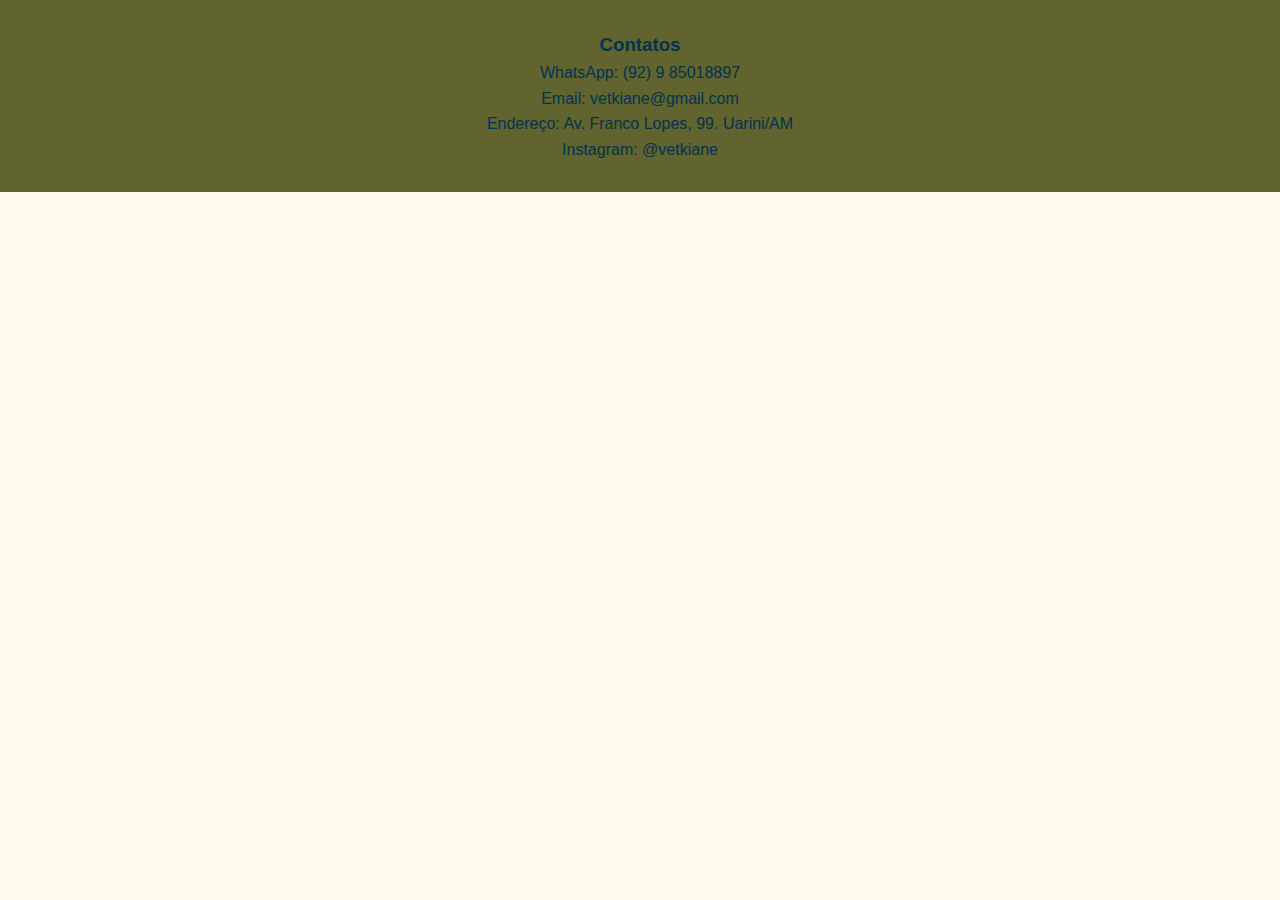
<file: index.html>
<!DOCTYPE html>
<html lang="pt-BR">

<head>
  <meta charset="UTF-8">
  <meta name="viewport" content="width=device-width, initial-scale=1.0">
  <title>Audocao</title>
  <link rel="stylesheet" href="style.css">
  <link rel="stylesheet" href="reset.css">
  <link rel="preconnect" href="https://fonts.googleapis.com">
  <link rel="preconnect" href="https://fonts.gstatic.com" crossorigin>
  <link
    href="https://fonts.googleapis.com/css2?family=Poppins:ital,wght@0,100;0,200;0,300;0,400;0,500;0,600;0,700;0,800;0,900;1,100;1,200;1,300;1,400;1,500;1,600;1,700;1,800;1,900&display=swap"
    rel="stylesheet">
  <link rel="preconnect" href="https://fonts.googleapis.com">
  <link rel="preconnect" href="https://fonts.gstatic.com" crossorigin>
  <link
    href="https://fonts.googleapis.com/css2?family=Inter:ital,opsz,wght@0,14..32,100..900;1,14..32,100..900&family=Poppins:ital,wght@0,100;0,200;0,300;0,400;0,500;0,600;0,700;0,800;0,900;1,100;1,200;1,300;1,400;1,500;1,600;1,700;1,800;1,900&display=swap"
    rel="stylesheet">
</head>

<body>

  

  <footer>
    <h3>Contatos</h3>
    <p>WhatsApp: (92) 9 85018897</p>
    <p>Email: vetkiane@gmail.com</p>
    <p>Endereço: Av. Franco Lopes, 99. Uarini/AM</p>
    <p>Instagram: @vetkiane</p>
  </footer>

  <script src="index.js"></script>
</body>

</html>
</file>
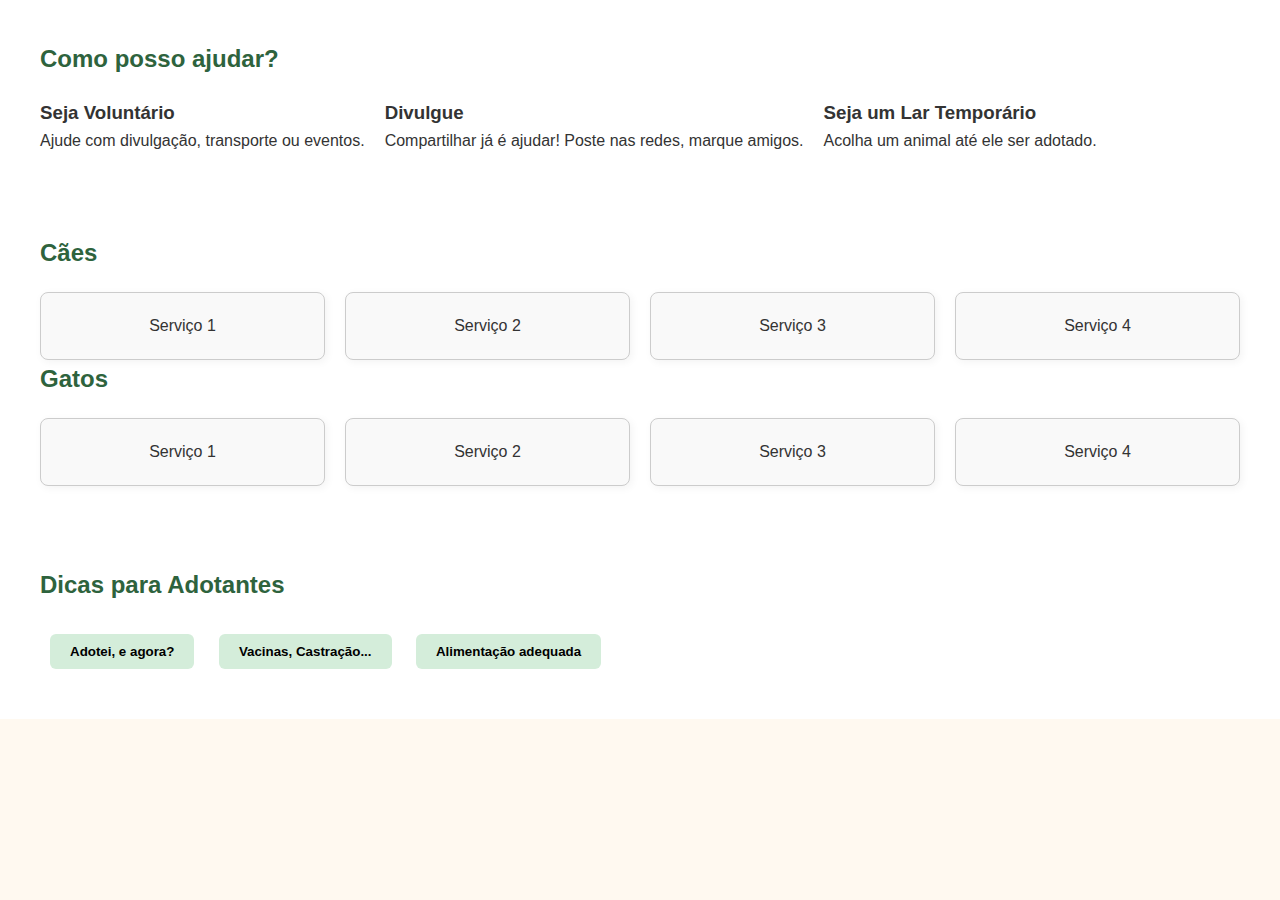
<file: adocao.html>
<!DOCTYPE html>
<html lang="en">
<head>
    <meta charset="UTF-8">
    <meta name="viewport" content="width=device-width, initial-scale=1.0">
    <title>Parte de adocao</title>
    <link rel="stylesheet" href="reset.css">
    <link rel="stylesheet" href="adocao.css">

</head>
<body>
    <section class="ajuda">
    <h2>Como posso ajudar?</h2>
    <div class="cards">
      <div>
        <h3>Seja Voluntário</h3>
        <p>Ajude com divulgação, transporte ou eventos.</p>
      </div>
      <div>
        <h3>Divulgue</h3>
        <p>Compartilhar já é ajudar! Poste nas redes, marque amigos.</p>
      </div>
      <div>
        <h3>Seja um Lar Temporário</h3>
        <p>Acolha um animal até ele ser adotado.</p>
      </div>
    </div>
  </section>

  <section class="animais">
    <h2>Cães</h2>
    <div class="cards">
      <div class="card">Serviço 1</div>
      <div class="card">Serviço 2</div>
      <div class="card">Serviço 3</div>
      <div class="card">Serviço 4</div>
    </div>

    <h2>Gatos</h2>
    <div class="cards">
      <div class="card">Serviço 1</div>
      <div class="card">Serviço 2</div>
      <div class="card">Serviço 3</div>
      <div class="card">Serviço 4</div>
    </div>
  </section> 

  <section class="dicas">
    <h2>Dicas para Adotantes</h2>
    <div class="botoes">
      <button>Adotei, e agora?</button>
      <button>Vacinas, Castração...</button>
      <button>Alimentação adequada</button>
    </div>
  </section> 

    
</body>
</html>
</file>
<file: style.css>
body {
    font-family: 'Arial', sans-serif;
    background-color: #FFF9F0;
    color: #333;
    line-height: 1.6;
  }
  
  header.hero {
    background-image: url('img/WhatsApp\ Image\ 2025-06-15\ at\ 15.31.49_621c9805.jpg'); /* Caminho da imagem */
    background-size: cover;       /* Faz a imagem cobrir toda a tela */
    background-position: center;  /* Centraliza a imagem */
    background-repeat: no-repeat; /* Impede que a imagem fique se repetindo */
    background-color: #7aacbc;
    color: #ffffff;
    text-align: center;
    padding: 80px 20px;
  }
  
  header.hero h1 {
    font-size: 2.5em;
    margin-bottom: 20px;
  }
  
  header.hero button {
    padding: 12px 25px;
    font-size: 16px;
    background-color: #FFB347;
    color: white;
    border: none;
    border-radius: 8px;
    cursor: pointer;
  }
  
  header.hero button:hover {
    background-color: #ffa629;
  }
  
  /* Seção propósito */
  .proposito {
    display: flex;
    flex-wrap: wrap;
    gap: 20px;
    padding: 40px;
    background-color: #fffec2;
    align-items: center;
  }
  
  .proposito img {
    max-width: 300px;
    border-radius: 10px;
  }
  
  .proposito h2 {
    margin-bottom: 10px;
  }
  
  /* Problemas */
  .problemas {
    display: flex;
    justify-content: space-around;
    padding: 40px;
    background-color: #d8d79e;
    flex-wrap: wrap;
    gap: 20px;
  }
  
  .problemas .item {
    max-width: 300px;
  }
  
  .problemas .item img {
    width: 100%;
    border-radius: 10px;
  }
  
  .problemas h3 {
    margin-top: 10px;
    color: #FFB347;
  }
  
  /* Seção destaque */
  .melhor-amigo {
    background-color: #898a55;
    color: #00334e;
    text-align: center;
    padding: 80px 20px;
  }
  
  .melhor-amigo h2 {
    font-size: 2em;
    margin-bottom: 10px;
  }
  
  /* Como ajudar */
  .ajuda, .animais, .dicas {
    padding: 40px;
    background-color: #FFFFFF;
  }
  
  .ajuda h2, .animais h2, .dicas h2 {
    margin-bottom: 20px;
    color: #2e633d;
  }
  
  /* Cartões */
  .cards {
    display: flex;
    gap: 20px;
    flex-wrap: wrap;
  }
  
  .card {
    background: #F9F9F9;
    border: 1px solid #ccc;
    padding: 20px;
    flex: 1;
    min-width: 150px;
    text-align: center;
    border-radius: 8px;
    box-shadow: 2px 2px 8px rgba(0,0,0,0.05);
  }
  
  .botoes button {
    margin: 10px;
    padding: 10px 20px;
    border: none;
    background-color: #D4EDDA;
    border-radius: 6px;
    cursor: pointer;
    font-weight: bold;
  }
  
  .botoes button:hover {
    background-color: #bce3ca;
  }
  
  footer {
    background-color: #626430;
    color: #00334e;
    text-align: center;
    padding: 30px;
  }
</file>
<file: adocao.css>
body {
    font-family: 'Arial', sans-serif;
    background-color: #FFF9F0;
    color: #333;
    line-height: 1.6;
  }
  .ajuda, .animais, .dicas {
    padding: 40px;
    background-color: #FFFFFF;
  }
  
  .ajuda h2, .animais h2, .dicas h2 {
    margin-bottom: 20px;
    color: #2e633d;
  }
  
  /* Cartões */
  .cards {
    display: flex;
    gap: 20px;
    flex-wrap: wrap;
  }
  
  .card {
    background: #F9F9F9;
    border: 1px solid #ccc;
    padding: 20px;
    flex: 1;
    min-width: 150px;
    text-align: center;
    border-radius: 8px;
    box-shadow: 2px 2px 8px rgba(0,0,0,0.05);
  }
  
  .botoes button {
    margin: 10px;
    padding: 10px 20px;
    border: none;
    background-color: #D4EDDA;
    border-radius: 6px;
    cursor: pointer;
    font-weight: bold;
  }
</file>
